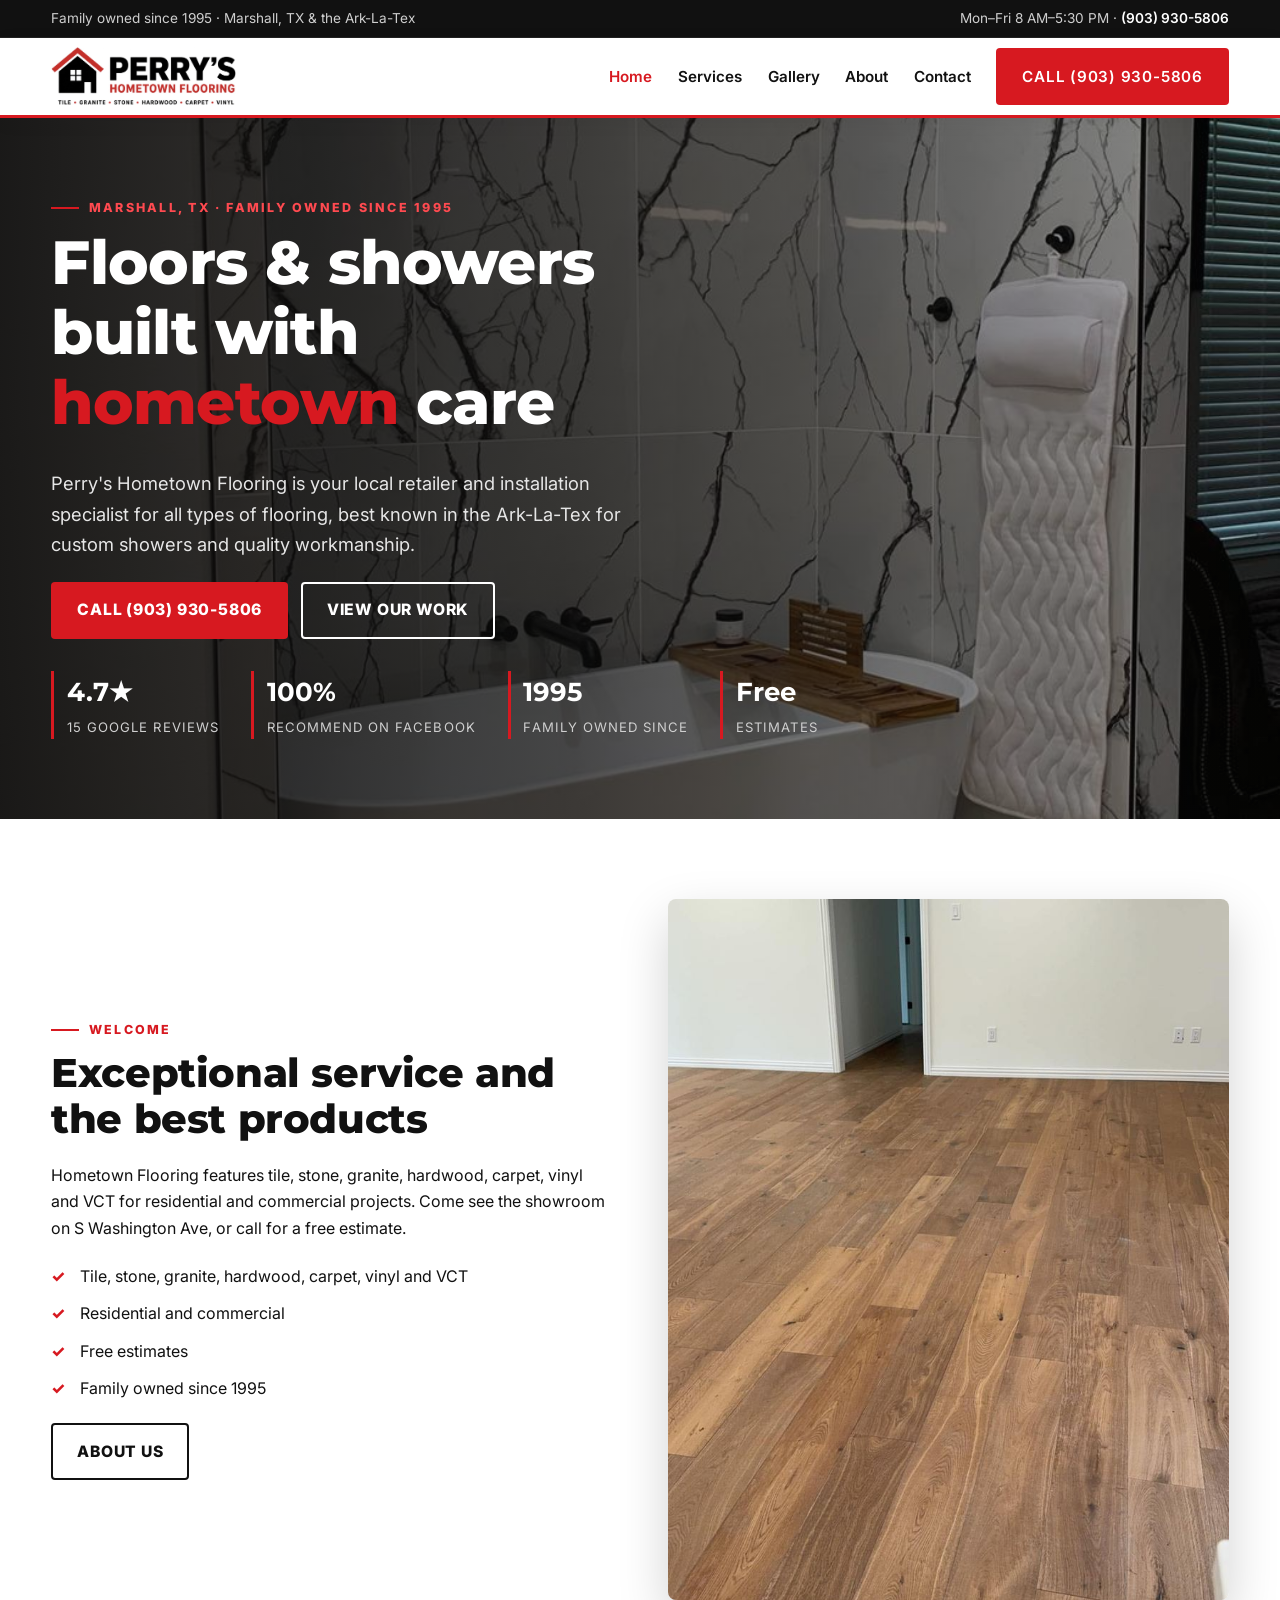
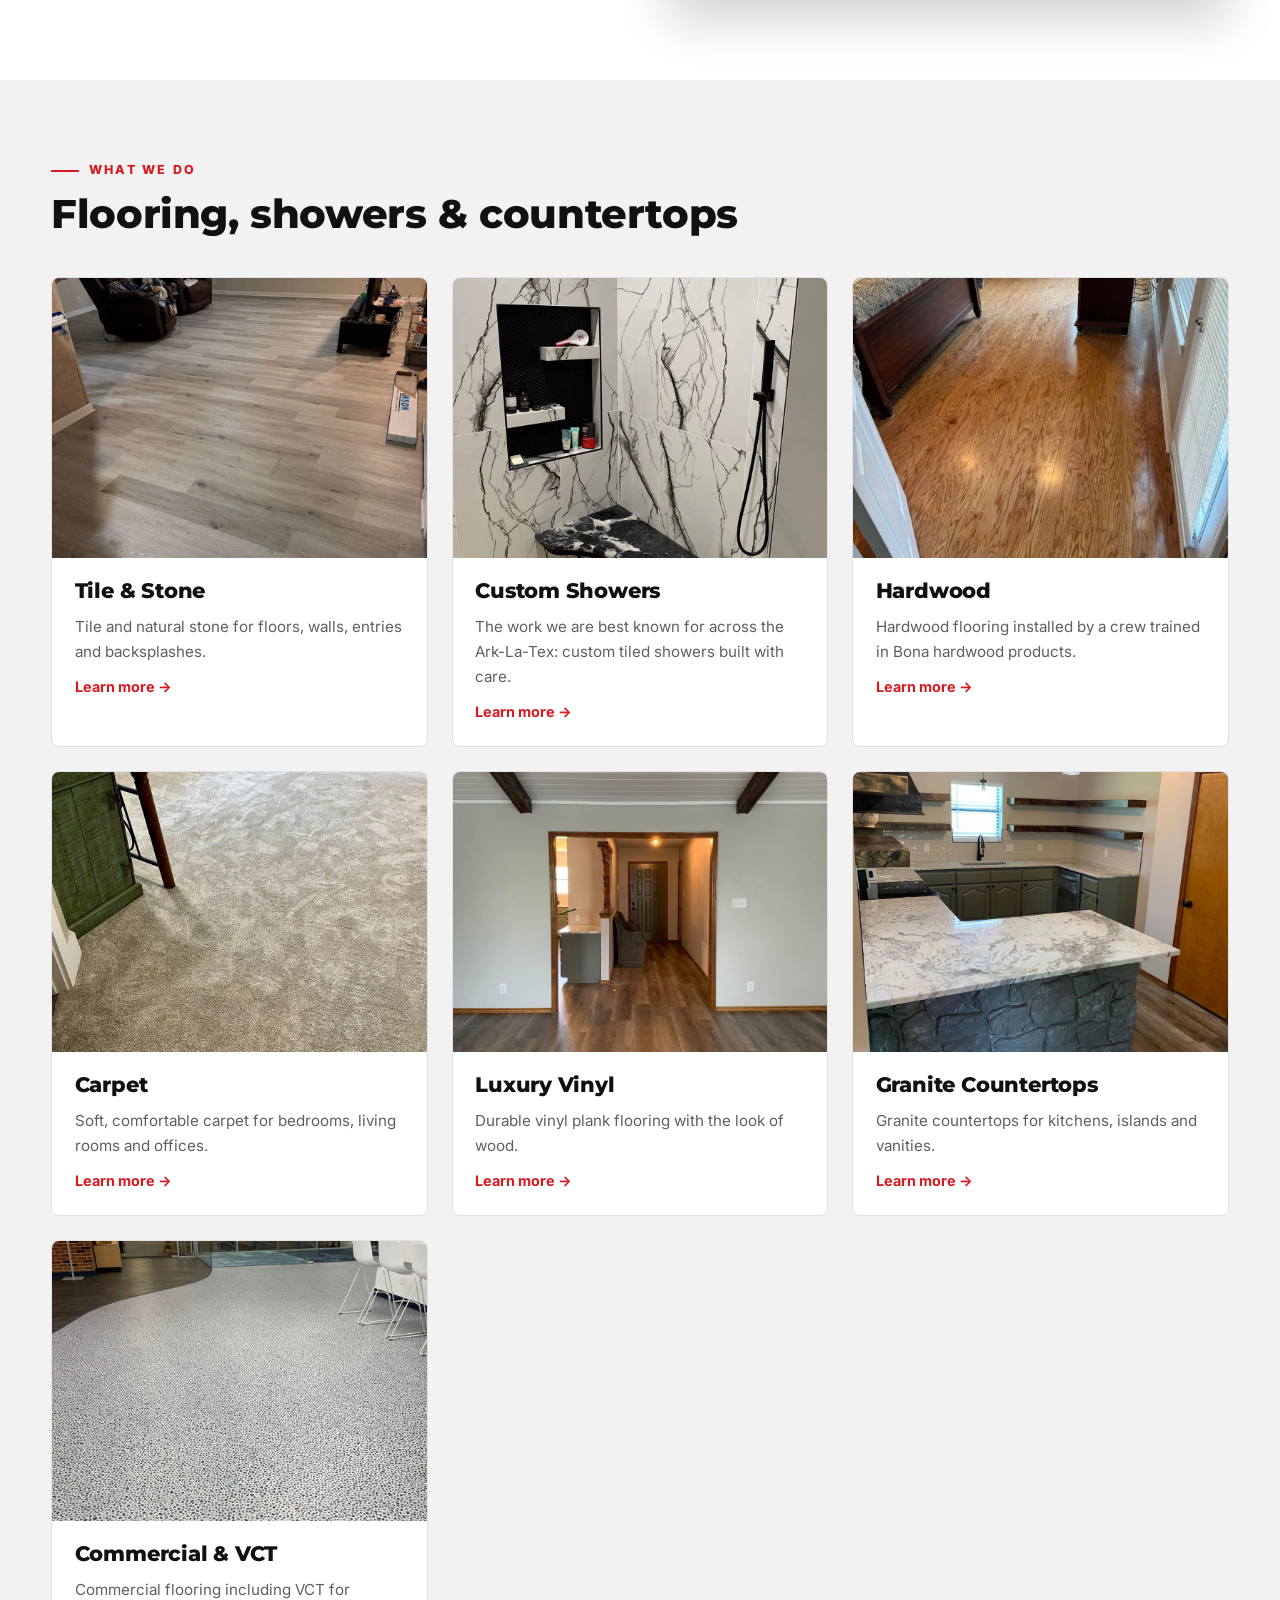
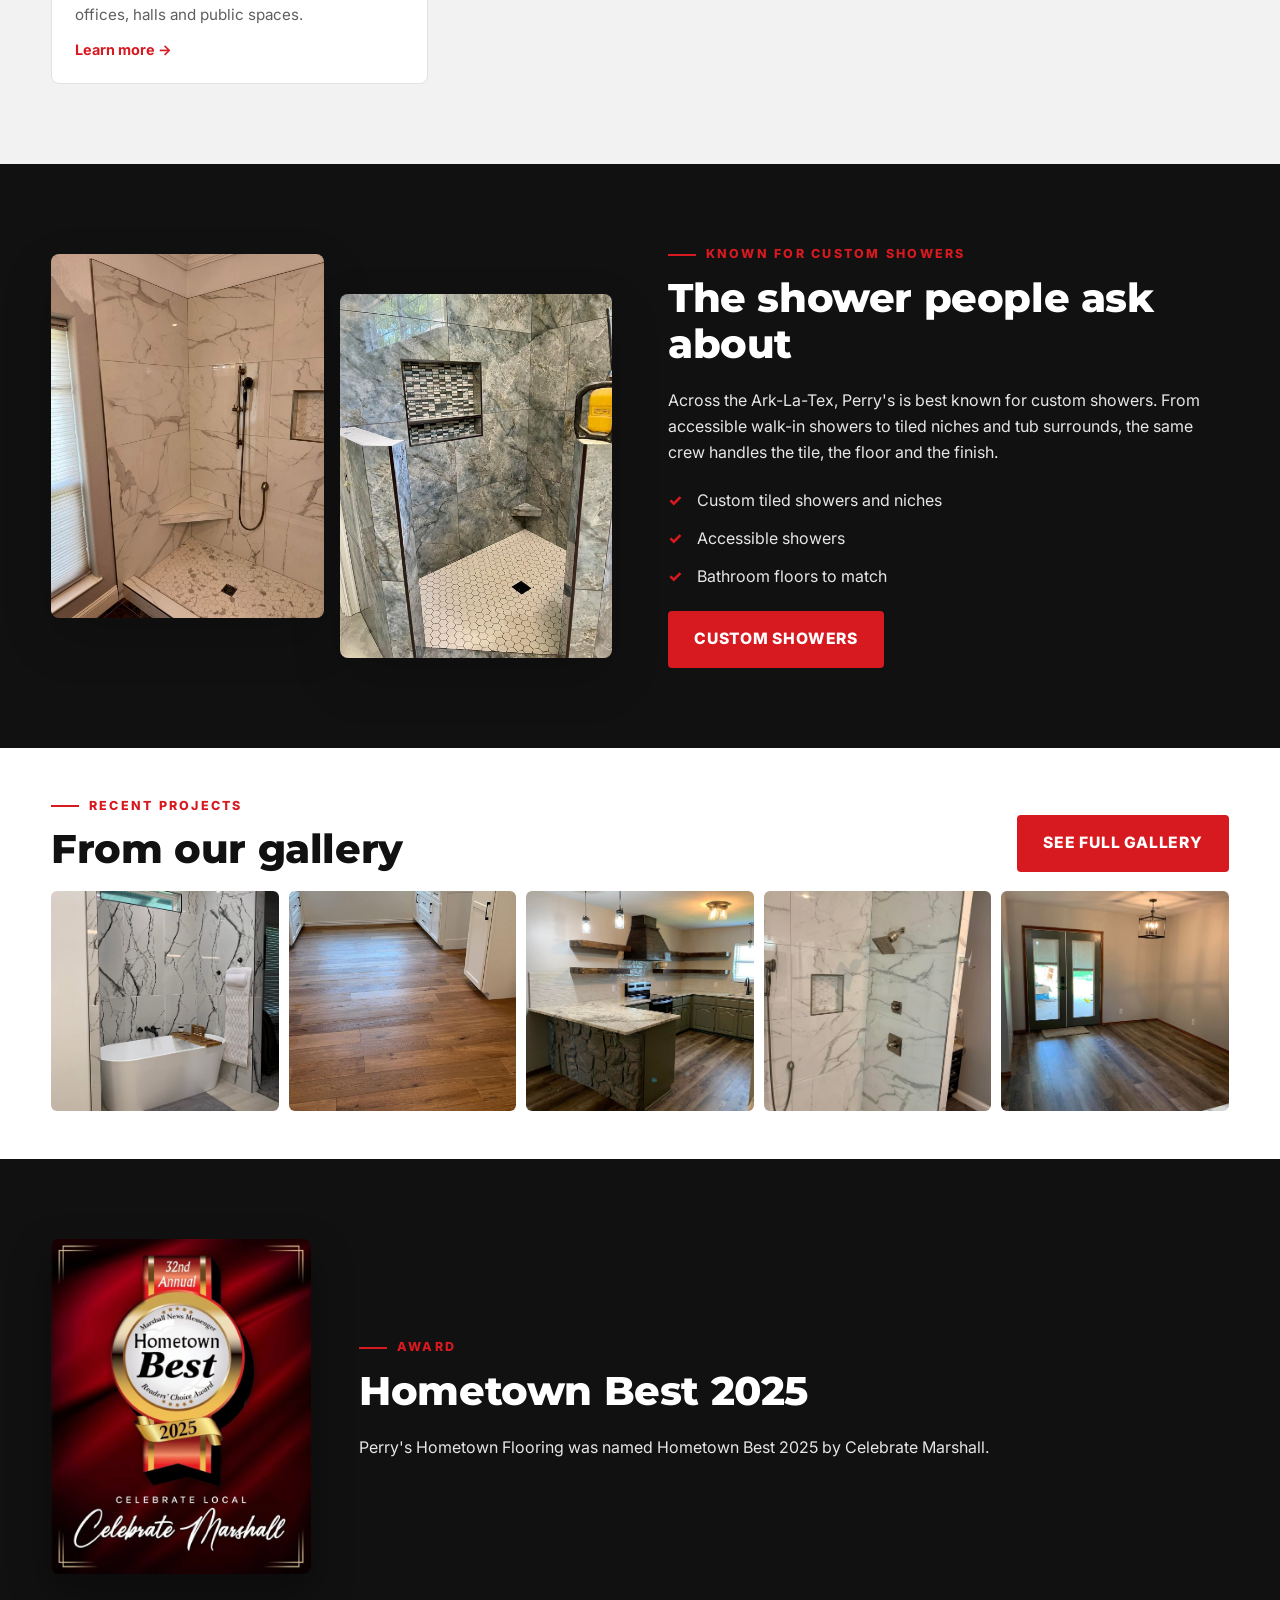
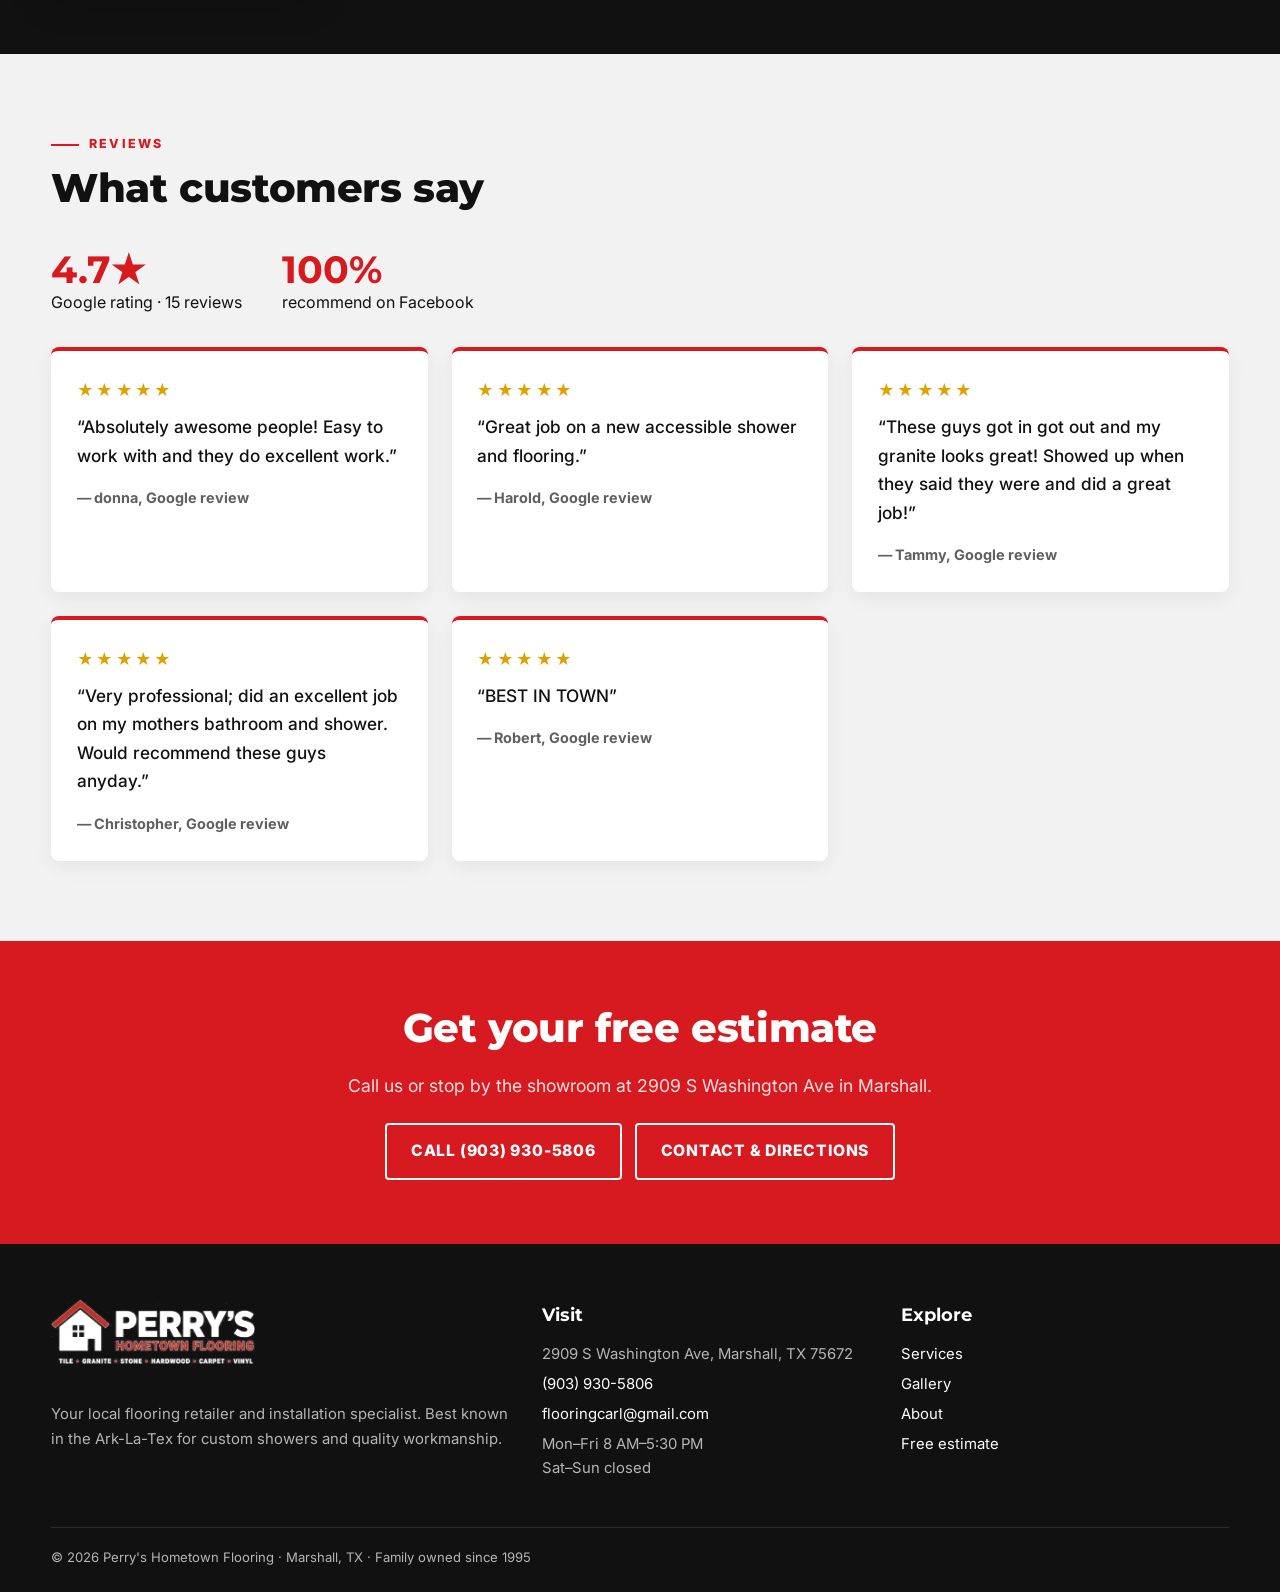
<file: index.html>
<!DOCTYPE html><html lang="en"><head><meta charset="utf-8"><meta name="viewport" content="width=device-width, initial-scale=1">
<title>Perry's Hometown Flooring | Flooring & Custom Showers in Marshall, TX</title><meta name="description" content="Local flooring retailer and installation specialist in Marshall, TX. Custom showers, tile, stone, granite, hardwood, carpet, vinyl and VCT. Free estimates. (903) 930-5806."><meta name="theme-color" content="#111111"><link rel="icon" href="favicon.ico?v=2"><link rel="icon" type="image/png" href="favicon.png?v=2"><link rel="apple-touch-icon" href="images/apple-touch-icon.png?v=2">
<link rel="preconnect" href="https://fonts.googleapis.com"><link rel="preconnect" href="https://fonts.gstatic.com" crossorigin>
<link href="https://fonts.googleapis.com/css2?family=Inter:wght@400;500;600;700&family=Montserrat:wght@700;800;900&display=swap" rel="stylesheet">
<link rel="stylesheet" href="css/styles.css?v=2"></head><body>
<div class="topbar"><div class="container"><span>Family owned since 1995 · Marshall, TX &amp; the Ark-La-Tex</span><span>Mon–Fri 8 AM–5:30 PM · <a href="tel:9039305806">(903) 930-5806</a></span></div></div>
<header class="site-header"><div class="container nav"><a class="logo" href="index.html"><img src="images/logo.png?v=2" alt="Perry's Hometown Flooring" width="185" height="58"></a>
<button class="nav-toggle" aria-label="Menu"><span></span><span></span><span></span></button>
<ul class="nav-links"><li><a href="index.html" class="active">Home</a></li><li><a href="services.html">Services</a></li><li><a href="gallery.html">Gallery</a></li><li><a href="about.html">About</a></li><li><a href="contact.html">Contact</a></li><li><a class="btn btn-red" href="tel:9039305806">Call (903) 930-5806</a></li></ul></div></header>
<section class="hero"><div class="hero-bg" style="background-image:url(images/gallery/bathrooms-22.jpg)"></div><div class="container"><div class="eyebrow" style="color:#ff4a50">Marshall, TX · Family owned since 1995</div>
<h1>Floors &amp; showers built with <em>hometown</em> care</h1><p class="lead">Perry's Hometown Flooring is your local retailer and installation specialist for all types of flooring, best known in the Ark-La-Tex for custom showers and quality workmanship.</p>
<div class="btn-row"><a class="btn btn-red" href="tel:9039305806">Call (903) 930-5806</a><a class="btn btn-ghost" href="gallery.html">View Our Work</a></div>
<div class="hero-badges"><div><strong>4.7★</strong><span>15 Google reviews</span></div><div><strong>100%</strong><span>recommend on Facebook</span></div><div><strong>1995</strong><span>family owned since</span></div><div><strong>Free</strong><span>estimates</span></div></div></div></section>
<section class="section"><div class="container split"><div class="reveal"><div class="eyebrow">Welcome</div><h2>Exceptional service and the best products</h2><p>Hometown Flooring features tile, stone, granite, hardwood, carpet, vinyl and VCT for residential and commercial projects. Come see the showroom on S Washington Ave, or call for a free estimate.</p><ul class="checklist"><li>Tile, stone, granite, hardwood, carpet, vinyl and VCT</li><li>Residential and commercial</li><li>Free estimates</li><li>Family owned since 1995</li></ul><a class="btn btn-outline" href="about.html">About us</a></div><div class="split-media reveal"><img src="images/gallery/flooring-41.jpg" alt="Hardwood floor installed by Perry's"></div></div></section>
<section class="section section-alt"><div class="container"><div class="section-head reveal"><div class="eyebrow">What we do</div><h2>Flooring, showers &amp; countertops</h2></div><div class="grid-3"><a class="card reveal" href="services.html#tile-stone"><div class="thumb"><img src="images/gallery/flooring-30.jpg" alt="Tile &amp; Stone" loading="lazy"></div><div class="body"><h3>Tile &amp; Stone</h3><p>Tile and natural stone for floors, walls, entries and backsplashes.</p><span class="more">Learn more →</span></div></a><a class="card reveal" href="services.html#custom-showers"><div class="thumb"><img src="images/gallery/bathrooms-19.jpg" alt="Custom Showers" loading="lazy"></div><div class="body"><h3>Custom Showers</h3><p>The work we are best known for across the Ark-La-Tex: custom tiled showers built with care.</p><span class="more">Learn more →</span></div></a><a class="card reveal" href="services.html#hardwood"><div class="thumb"><img src="images/gallery/flooring-31.jpg" alt="Hardwood" loading="lazy"></div><div class="body"><h3>Hardwood</h3><p>Hardwood flooring installed by a crew trained in Bona hardwood products.</p><span class="more">Learn more →</span></div></a><a class="card reveal" href="services.html#carpet"><div class="thumb"><img src="images/gallery/flooring-25.jpg" alt="Carpet" loading="lazy"></div><div class="body"><h3>Carpet</h3><p>Soft, comfortable carpet for bedrooms, living rooms and offices.</p><span class="more">Learn more →</span></div></a><a class="card reveal" href="services.html#luxury-vinyl"><div class="thumb"><img src="images/gallery/flooring-20.jpg" alt="Luxury Vinyl" loading="lazy"></div><div class="body"><h3>Luxury Vinyl</h3><p>Durable vinyl plank flooring with the look of wood.</p><span class="more">Learn more →</span></div></a><a class="card reveal" href="services.html#granite"><div class="thumb"><img src="images/gallery/countertops-06.jpg" alt="Granite Countertops" loading="lazy"></div><div class="body"><h3>Granite Countertops</h3><p>Granite countertops for kitchens, islands and vanities.</p><span class="more">Learn more →</span></div></a><a class="card reveal" href="services.html#commercial"><div class="thumb"><img src="images/gallery/flooring-15.jpg" alt="Commercial &amp; VCT" loading="lazy"></div><div class="body"><h3>Commercial &amp; VCT</h3><p>Commercial flooring including VCT for offices, halls and public spaces.</p><span class="more">Learn more →</span></div></a></div></div></section>
<section class="section section-dark"><div class="container split"><div class="split-media duo reveal"><img src="images/gallery/bathrooms-15.jpg" alt="Custom marble-look shower"><img src="images/gallery/bathrooms-31.jpg" alt="Custom tile shower with niche"></div><div class="reveal"><div class="eyebrow">Known for custom showers</div><h2>The shower people ask about</h2><p>Across the Ark-La-Tex, Perry's is best known for custom showers. From accessible walk-in showers to tiled niches and tub surrounds, the same crew handles the tile, the floor and the finish.</p><ul class="checklist"><li>Custom tiled showers and niches</li><li>Accessible showers</li><li>Bathroom floors to match</li></ul><a class="btn btn-red" href="services.html#custom-showers">Custom showers</a></div></div></section>
<section class="section" style="padding:3rem 0"><div class="container"><div class="strip-head"><div><div class="eyebrow">Recent projects</div><h2>From our gallery</h2></div><a class="btn btn-red" href="gallery.html">See Full Gallery</a></div><div class="photo-strip"><a href="gallery.html"><img src="images/gallery/bathrooms-22.jpg" alt="Perry's project" loading="lazy"></a><a href="gallery.html"><img src="images/gallery/flooring-40.jpg" alt="Perry's project" loading="lazy"></a><a href="gallery.html"><img src="images/gallery/countertops-09.jpg" alt="Perry's project" loading="lazy"></a><a href="gallery.html"><img src="images/gallery/bathrooms-16.jpg" alt="Perry's project" loading="lazy"></a><a href="gallery.html"><img src="images/gallery/flooring-21.jpg" alt="Perry's project" loading="lazy"></a></div></div></section>
<section class="section section-dark"><div class="container award"><img class="reveal" src="images/award.jpg" alt="Hometown Best 2025 – Celebrate Marshall"><div class="reveal"><div class="eyebrow">Award</div><h2>Hometown Best 2025</h2><p>Perry's Hometown Flooring was named Hometown Best 2025 by Celebrate Marshall.</p></div></div></section>
<section class="section section-alt"><div class="container"><div class="section-head reveal"><div class="eyebrow">Reviews</div><h2>What customers say</h2></div><div class="rating-row"><div><strong>4.7★</strong>Google rating · 15 reviews</div><div><strong>100%</strong>recommend on Facebook</div></div><div class="grid-3"><article class="review reveal"><div class="stars">★★★★★</div><blockquote>“Absolutely awesome people! Easy to work with and they do excellent work.”</blockquote><footer>— donna, Google review</footer></article><article class="review reveal"><div class="stars">★★★★★</div><blockquote>“Great job on a new accessible shower and flooring.”</blockquote><footer>— Harold, Google review</footer></article><article class="review reveal"><div class="stars">★★★★★</div><blockquote>“These guys got in got out and my granite looks great! Showed up when they said they were and did a great job!”</blockquote><footer>— Tammy, Google review</footer></article><article class="review reveal"><div class="stars">★★★★★</div><blockquote>“Very professional; did an excellent job on my mothers bathroom and shower. Would recommend these guys anyday.”</blockquote><footer>— Christopher, Google review</footer></article><article class="review reveal"><div class="stars">★★★★★</div><blockquote>“BEST IN TOWN”</blockquote><footer>— Robert, Google review</footer></article></div></div></section><section class="cta"><div class="container"><h2>Get your free estimate</h2><p>Call us or stop by the showroom at 2909 S Washington Ave in Marshall.</p><div class="btn-row"><a class="btn btn-ghost" href="tel:9039305806">Call (903) 930-5806</a><a class="btn btn-ghost" href="contact.html">Contact &amp; directions</a></div></div></section>
<footer class="site-footer"><div class="container"><div class="footer-grid">
<div><a class="footer-logo" href="index.html"><img src="images/logo-white.png?v=2" alt="Perry's Hometown Flooring"></a><p>Your local flooring retailer and installation specialist. Best known in the Ark-La-Tex for custom showers and quality workmanship.</p></div>
<div><h4>Visit</h4><ul><li>2909 S Washington Ave, Marshall, TX 75672</li><li><a href="tel:9039305806">(903) 930-5806</a></li><li><a href="mailto:flooringcarl@gmail.com">flooringcarl@gmail.com</a></li><li>Mon–Fri 8 AM–5:30 PM<br>Sat–Sun closed</li></ul></div>
<div><h4>Explore</h4><ul><li><a href="services.html">Services</a></li><li><a href="gallery.html">Gallery</a></li><li><a href="about.html">About</a></li><li><a href="contact.html">Free estimate</a></li></ul></div>
</div><div class="footer-bottom">© 2026 Perry's Hometown Flooring · Marshall, TX · Family owned since 1995</div></div></footer>
<script src="js/main.js?v=2"></script></body></html>
</file>
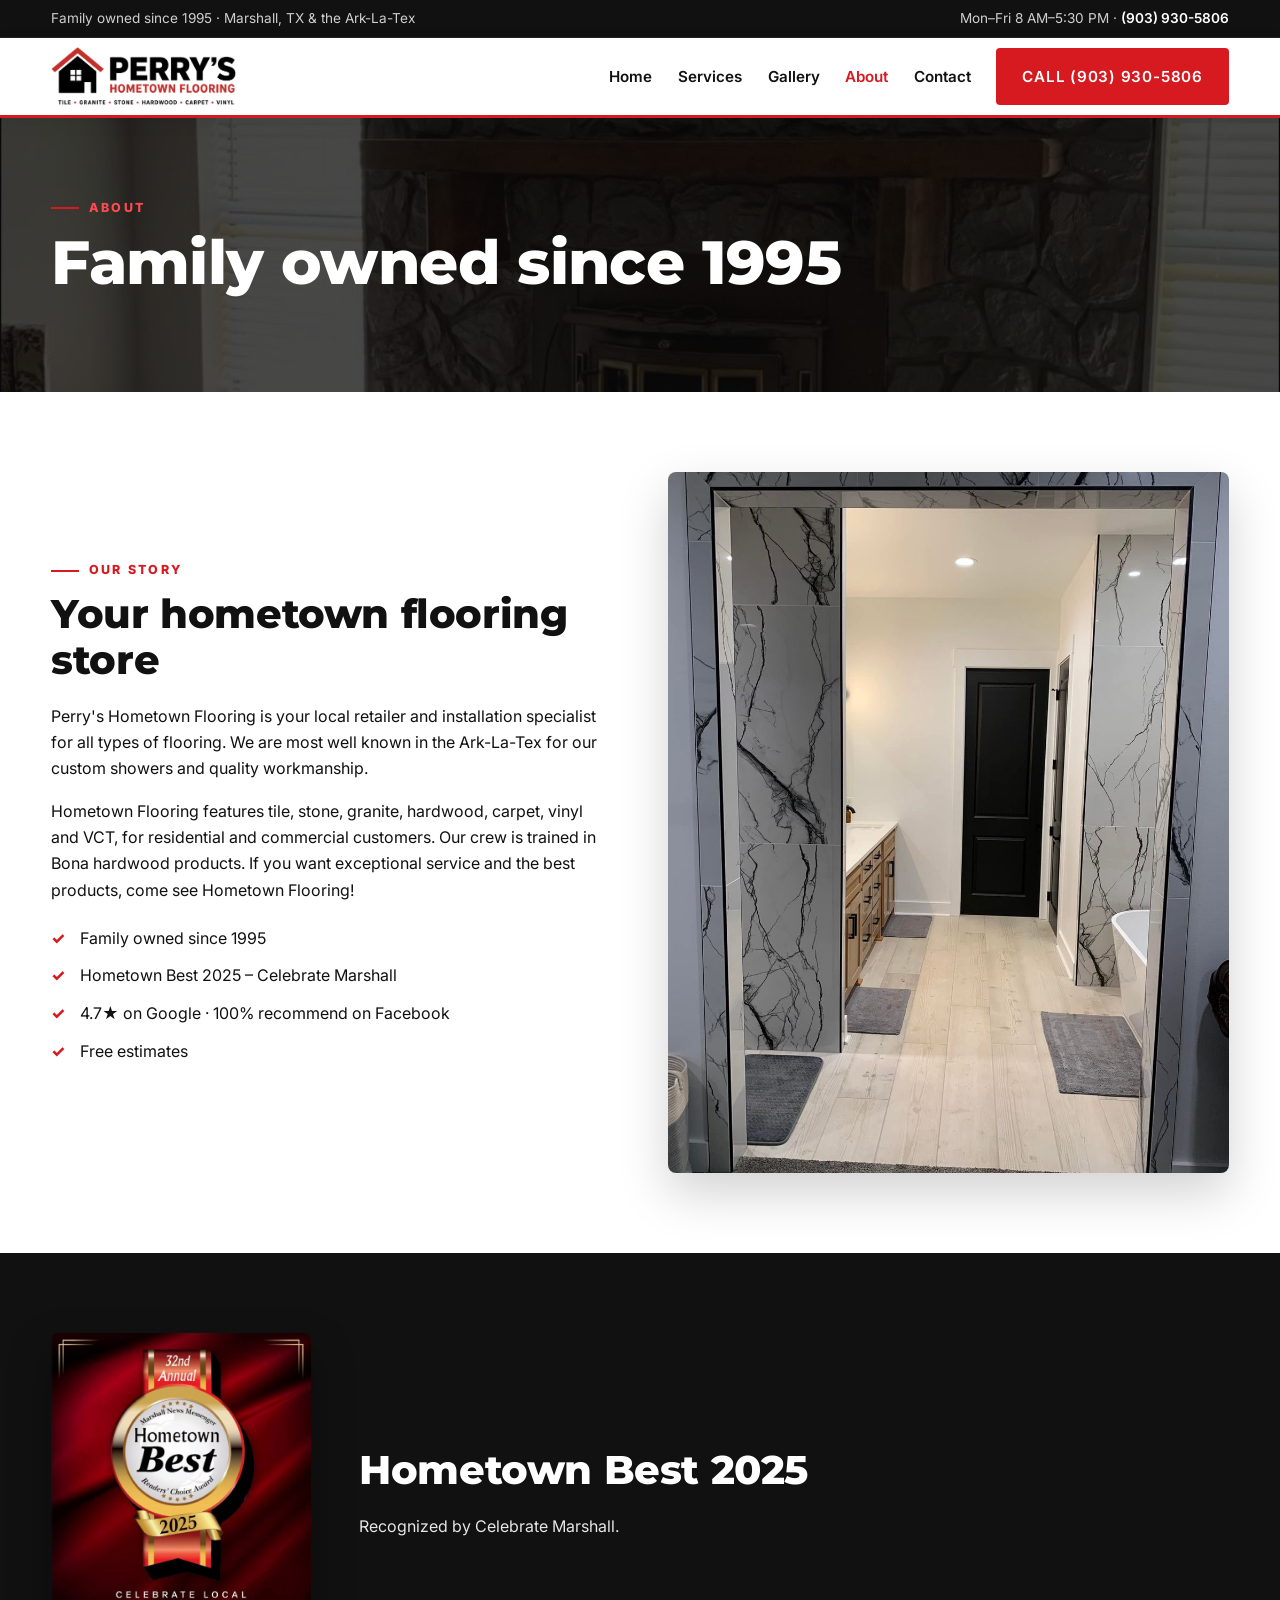
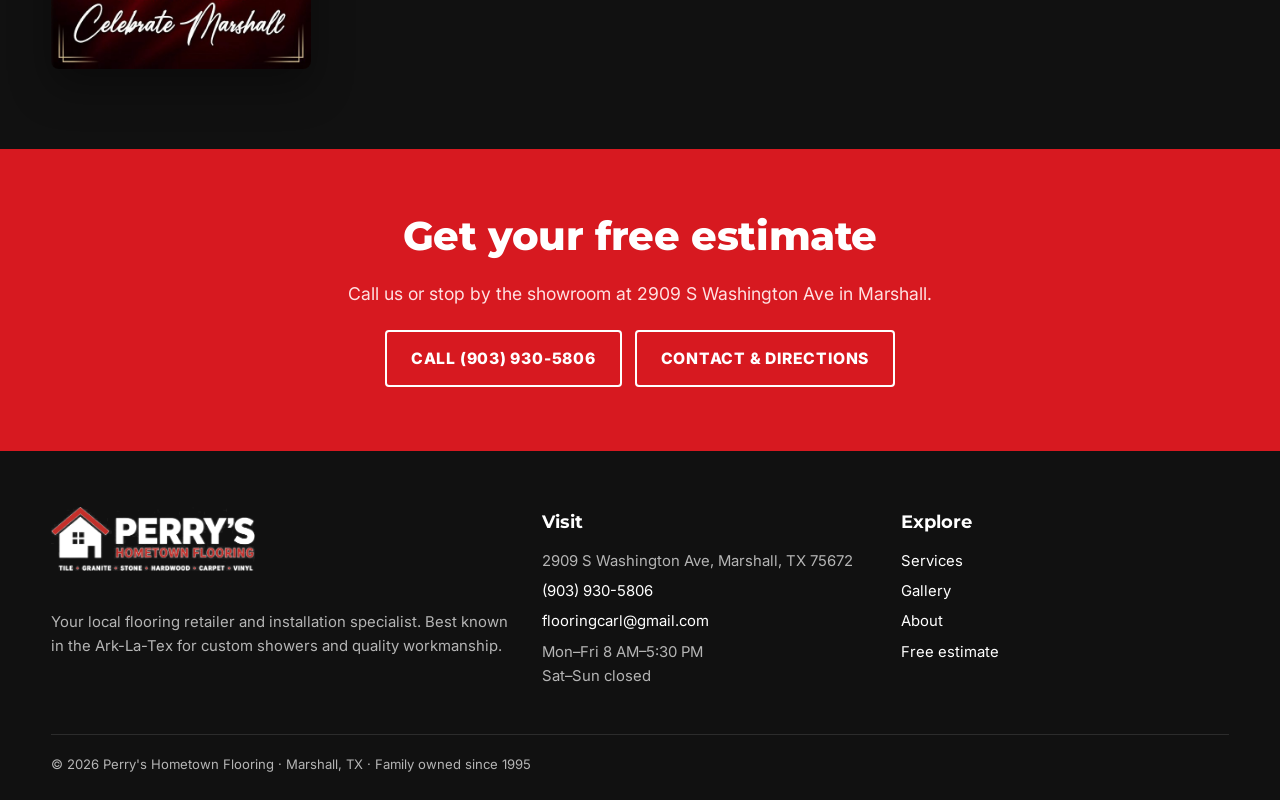
<file: about.html>
<!DOCTYPE html><html lang="en"><head><meta charset="utf-8"><meta name="viewport" content="width=device-width, initial-scale=1">
<title>About | Perry's Hometown Flooring</title><meta name="description" content="Family owned since 1995 in Marshall, TX."><meta name="theme-color" content="#111111"><link rel="icon" href="favicon.ico?v=2"><link rel="icon" type="image/png" href="favicon.png?v=2"><link rel="apple-touch-icon" href="images/apple-touch-icon.png?v=2">
<link rel="preconnect" href="https://fonts.googleapis.com"><link rel="preconnect" href="https://fonts.gstatic.com" crossorigin>
<link href="https://fonts.googleapis.com/css2?family=Inter:wght@400;500;600;700&family=Montserrat:wght@700;800;900&display=swap" rel="stylesheet">
<link rel="stylesheet" href="css/styles.css?v=2"></head><body>
<div class="topbar"><div class="container"><span>Family owned since 1995 · Marshall, TX &amp; the Ark-La-Tex</span><span>Mon–Fri 8 AM–5:30 PM · <a href="tel:9039305806">(903) 930-5806</a></span></div></div>
<header class="site-header"><div class="container nav"><a class="logo" href="index.html"><img src="images/logo.png?v=2" alt="Perry's Hometown Flooring" width="185" height="58"></a>
<button class="nav-toggle" aria-label="Menu"><span></span><span></span><span></span></button>
<ul class="nav-links"><li><a href="index.html">Home</a></li><li><a href="services.html">Services</a></li><li><a href="gallery.html">Gallery</a></li><li><a href="about.html" class="active">About</a></li><li><a href="contact.html">Contact</a></li><li><a class="btn btn-red" href="tel:9039305806">Call (903) 930-5806</a></li></ul></div></header>
<section class="page-hero" style="background-image:url(images/gallery/flooring-16.jpg)"><div class="container"><div class="eyebrow" style="color:#ff4a50">About</div><h1>Family owned since 1995</h1></div></section>
<section class="section"><div class="container split"><div class="reveal"><div class="eyebrow">Our story</div><h2>Your hometown flooring store</h2><p>Perry's Hometown Flooring is your local retailer and installation specialist for all types of flooring. We are most well known in the Ark-La-Tex for our custom showers and quality workmanship.</p><p>Hometown Flooring features tile, stone, granite, hardwood, carpet, vinyl and VCT, for residential and commercial customers. Our crew is trained in Bona hardwood products. If you want exceptional service and the best products, come see Hometown Flooring!</p><ul class="checklist"><li>Family owned since 1995</li><li>Hometown Best 2025 – Celebrate Marshall</li><li>4.7★ on Google · 100% recommend on Facebook</li><li>Free estimates</li></ul></div><div class="split-media reveal"><img src="images/gallery/bathrooms-23.jpg" alt="Custom shower by Perry's"></div></div></section>
<section class="section section-dark"><div class="container award"><img src="images/award.jpg" alt="Hometown Best 2025"><div><h2>Hometown Best 2025</h2><p>Recognized by Celebrate Marshall.</p></div></div></section><section class="cta"><div class="container"><h2>Get your free estimate</h2><p>Call us or stop by the showroom at 2909 S Washington Ave in Marshall.</p><div class="btn-row"><a class="btn btn-ghost" href="tel:9039305806">Call (903) 930-5806</a><a class="btn btn-ghost" href="contact.html">Contact &amp; directions</a></div></div></section>
<footer class="site-footer"><div class="container"><div class="footer-grid">
<div><a class="footer-logo" href="index.html"><img src="images/logo-white.png?v=2" alt="Perry's Hometown Flooring"></a><p>Your local flooring retailer and installation specialist. Best known in the Ark-La-Tex for custom showers and quality workmanship.</p></div>
<div><h4>Visit</h4><ul><li>2909 S Washington Ave, Marshall, TX 75672</li><li><a href="tel:9039305806">(903) 930-5806</a></li><li><a href="mailto:flooringcarl@gmail.com">flooringcarl@gmail.com</a></li><li>Mon–Fri 8 AM–5:30 PM<br>Sat–Sun closed</li></ul></div>
<div><h4>Explore</h4><ul><li><a href="services.html">Services</a></li><li><a href="gallery.html">Gallery</a></li><li><a href="about.html">About</a></li><li><a href="contact.html">Free estimate</a></li></ul></div>
</div><div class="footer-bottom">© 2026 Perry's Hometown Flooring · Marshall, TX · Family owned since 1995</div></div></footer>
<script src="js/main.js?v=2"></script></body></html>
</file>
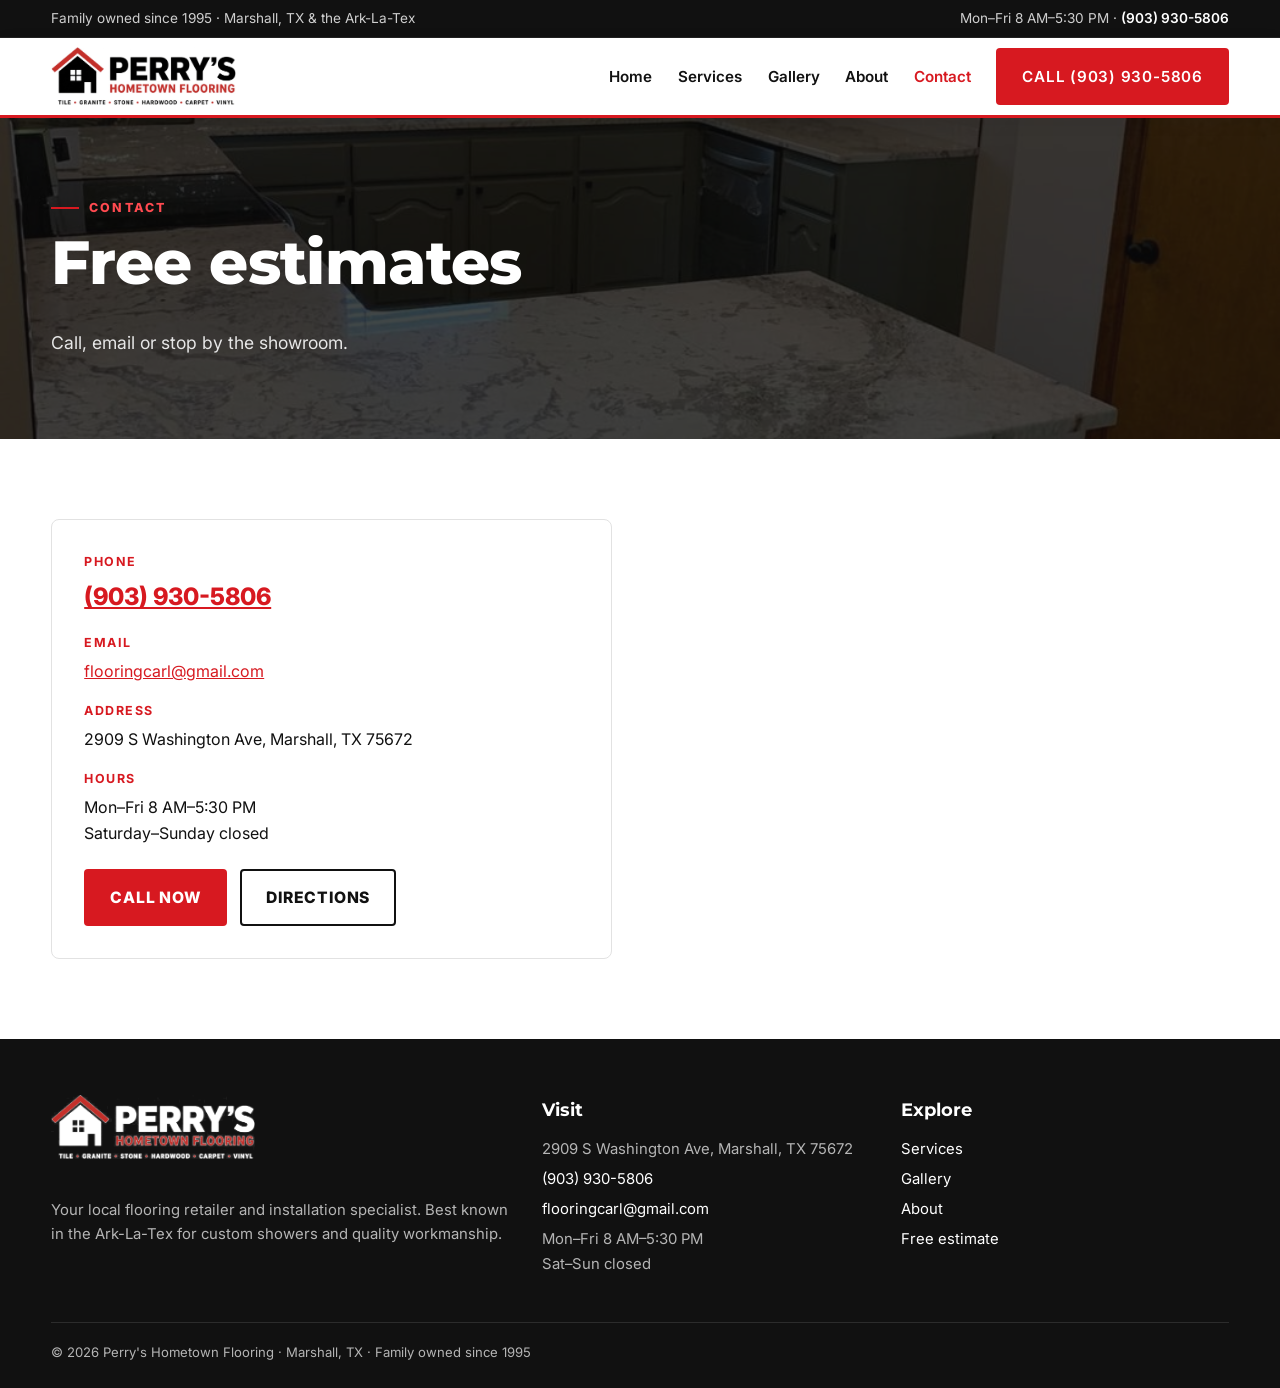
<file: contact.html>
<!DOCTYPE html><html lang="en"><head><meta charset="utf-8"><meta name="viewport" content="width=device-width, initial-scale=1">
<title>Contact | Perry's Hometown Flooring, Marshall TX</title><meta name="description" content="Call (903) 930-5806 or visit 2909 S Washington Ave, Marshall, TX 75672 for a free estimate."><meta name="theme-color" content="#111111"><link rel="icon" href="favicon.ico?v=2"><link rel="icon" type="image/png" href="favicon.png?v=2"><link rel="apple-touch-icon" href="images/apple-touch-icon.png?v=2">
<link rel="preconnect" href="https://fonts.googleapis.com"><link rel="preconnect" href="https://fonts.gstatic.com" crossorigin>
<link href="https://fonts.googleapis.com/css2?family=Inter:wght@400;500;600;700&family=Montserrat:wght@700;800;900&display=swap" rel="stylesheet">
<link rel="stylesheet" href="css/styles.css?v=2"></head><body>
<div class="topbar"><div class="container"><span>Family owned since 1995 · Marshall, TX &amp; the Ark-La-Tex</span><span>Mon–Fri 8 AM–5:30 PM · <a href="tel:9039305806">(903) 930-5806</a></span></div></div>
<header class="site-header"><div class="container nav"><a class="logo" href="index.html"><img src="images/logo.png?v=2" alt="Perry's Hometown Flooring" width="185" height="58"></a>
<button class="nav-toggle" aria-label="Menu"><span></span><span></span><span></span></button>
<ul class="nav-links"><li><a href="index.html">Home</a></li><li><a href="services.html">Services</a></li><li><a href="gallery.html">Gallery</a></li><li><a href="about.html">About</a></li><li><a href="contact.html" class="active">Contact</a></li><li><a class="btn btn-red" href="tel:9039305806">Call (903) 930-5806</a></li></ul></div></header>
<section class="page-hero" style="background-image:url(images/gallery/countertops-06.jpg)"><div class="container"><div class="eyebrow" style="color:#ff4a50">Contact</div><h1>Free estimates</h1><p>Call, email or stop by the showroom.</p></div></section>
<section class="section"><div class="container split" style="align-items:start"><div class="info-card"><strong>Phone</strong><p><a href="tel:9039305806" style="font-size:1.5rem;font-weight:800">(903) 930-5806</a></p><strong>Email</strong><p><a href="mailto:flooringcarl@gmail.com">flooringcarl@gmail.com</a></p><strong>Address</strong><p>2909 S Washington Ave, Marshall, TX 75672</p><strong>Hours</strong><p>Mon–Fri 8 AM–5:30 PM<br>Saturday–Sunday closed</p><div class="btn-row"><a class="btn btn-red" href="tel:9039305806">Call now</a><a class="btn btn-outline" href="https://www.google.com/maps/dir/?api=1&amp;destination=2909+S+Washington+Ave,+Marshall,+TX+75672">Directions</a></div></div>
<iframe class="map" title="Map to Perry's Hometown Flooring" loading="lazy" src="https://maps.google.com/maps?q=2909+S+Washington+Ave,+Marshall,+TX+75672&amp;output=embed"></iframe></div></section>
<footer class="site-footer"><div class="container"><div class="footer-grid">
<div><a class="footer-logo" href="index.html"><img src="images/logo-white.png?v=2" alt="Perry's Hometown Flooring"></a><p>Your local flooring retailer and installation specialist. Best known in the Ark-La-Tex for custom showers and quality workmanship.</p></div>
<div><h4>Visit</h4><ul><li>2909 S Washington Ave, Marshall, TX 75672</li><li><a href="tel:9039305806">(903) 930-5806</a></li><li><a href="mailto:flooringcarl@gmail.com">flooringcarl@gmail.com</a></li><li>Mon–Fri 8 AM–5:30 PM<br>Sat–Sun closed</li></ul></div>
<div><h4>Explore</h4><ul><li><a href="services.html">Services</a></li><li><a href="gallery.html">Gallery</a></li><li><a href="about.html">About</a></li><li><a href="contact.html">Free estimate</a></li></ul></div>
</div><div class="footer-bottom">© 2026 Perry's Hometown Flooring · Marshall, TX · Family owned since 1995</div></div></footer>
<script src="js/main.js?v=2"></script></body></html>
</file>
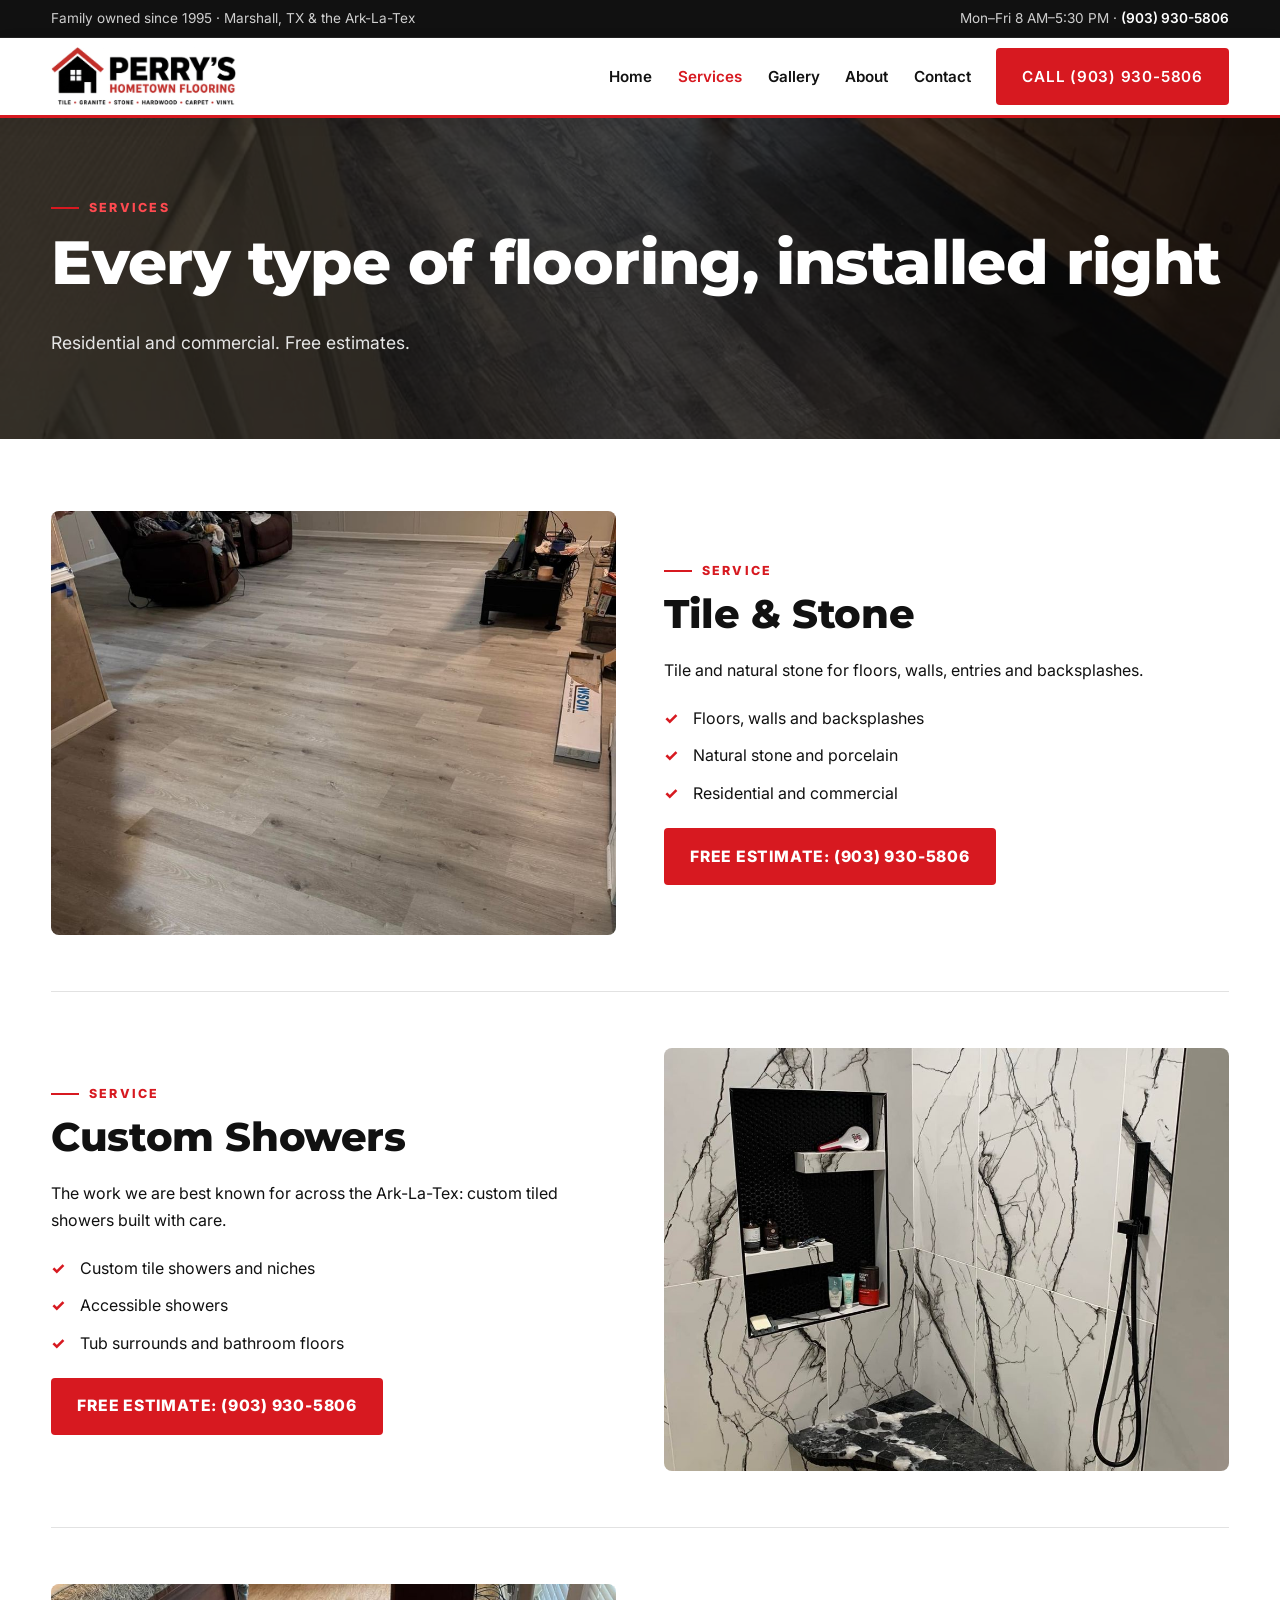
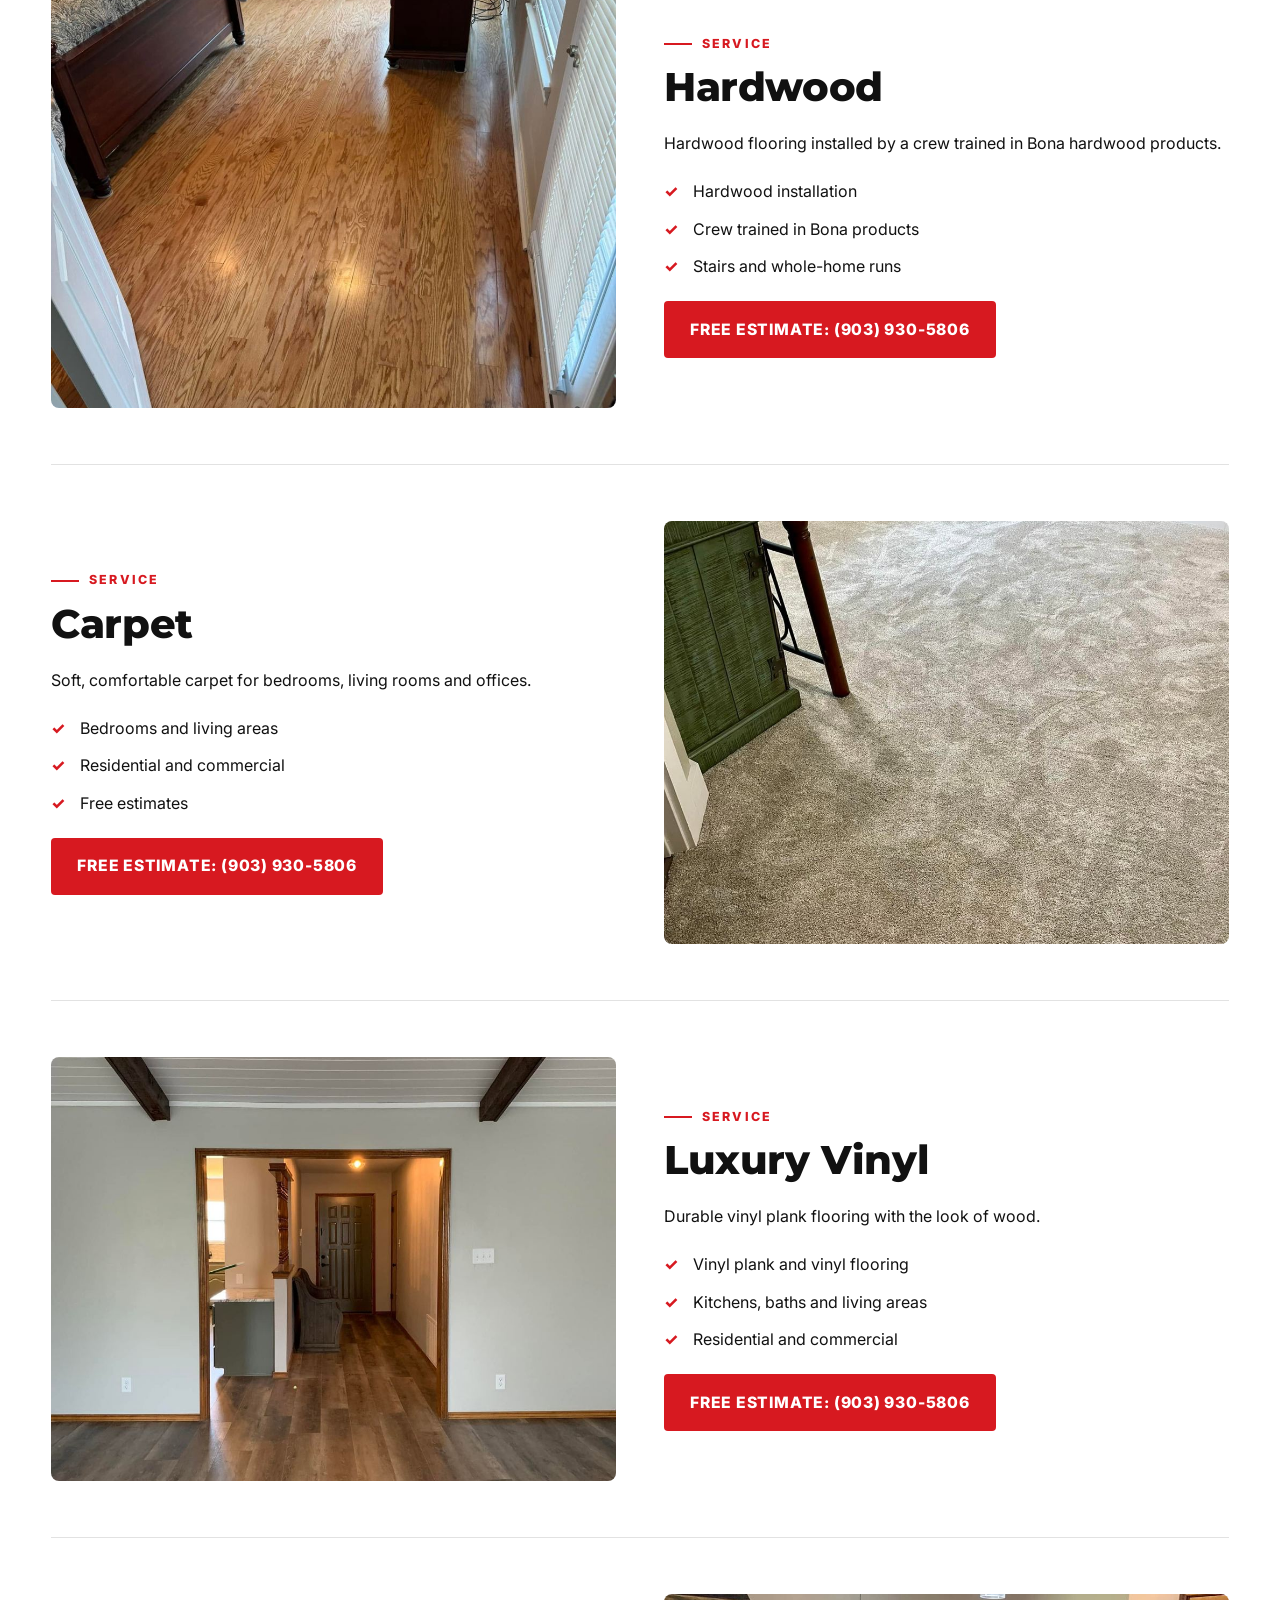
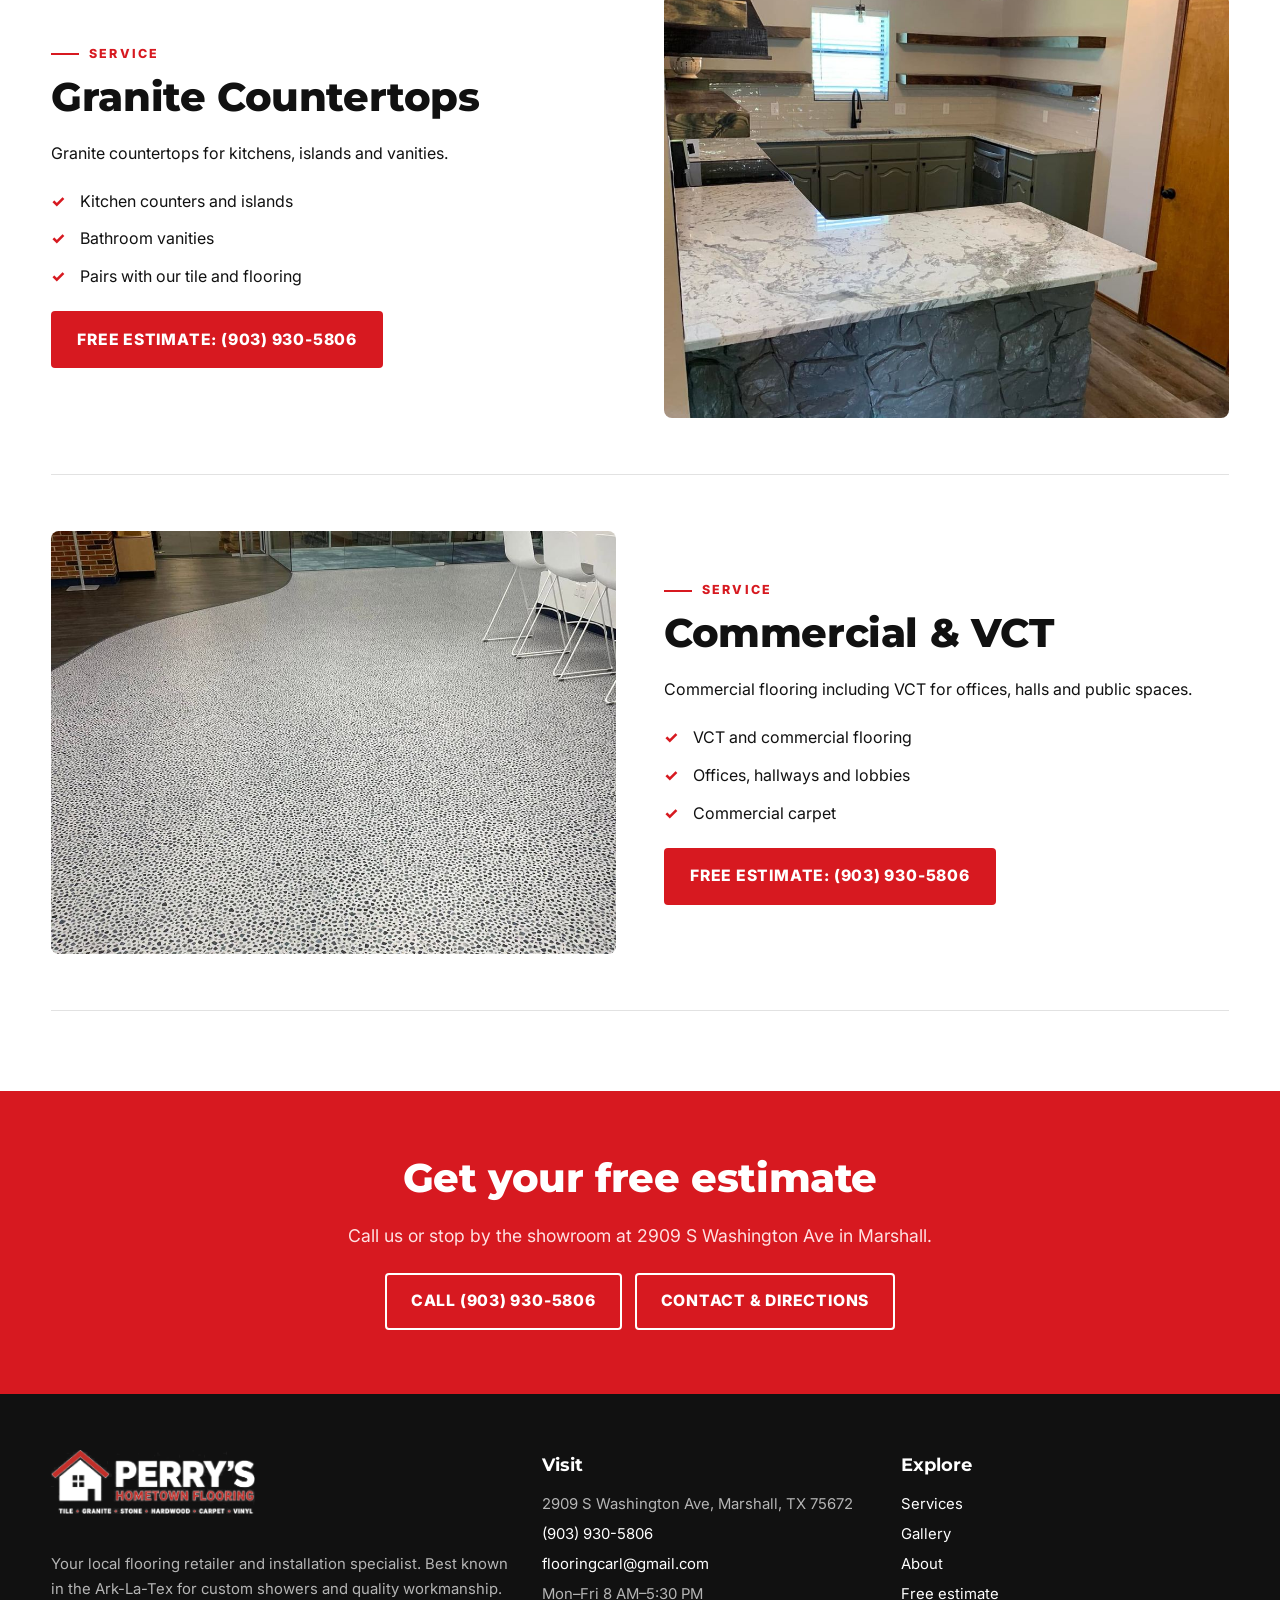
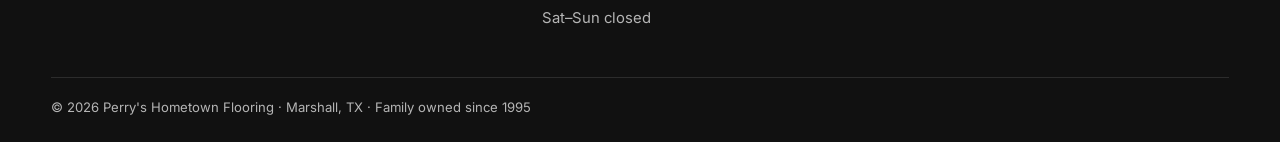
<file: services.html>
<!DOCTYPE html><html lang="en"><head><meta charset="utf-8"><meta name="viewport" content="width=device-width, initial-scale=1">
<title>Services | Perry's Hometown Flooring, Marshall TX</title><meta name="description" content="Tile & stone, custom showers, hardwood, carpet, luxury vinyl, granite countertops and commercial VCT in Marshall, TX."><meta name="theme-color" content="#111111"><link rel="icon" href="favicon.ico?v=2"><link rel="icon" type="image/png" href="favicon.png?v=2"><link rel="apple-touch-icon" href="images/apple-touch-icon.png?v=2">
<link rel="preconnect" href="https://fonts.googleapis.com"><link rel="preconnect" href="https://fonts.gstatic.com" crossorigin>
<link href="https://fonts.googleapis.com/css2?family=Inter:wght@400;500;600;700&family=Montserrat:wght@700;800;900&display=swap" rel="stylesheet">
<link rel="stylesheet" href="css/styles.css?v=2"></head><body>
<div class="topbar"><div class="container"><span>Family owned since 1995 · Marshall, TX &amp; the Ark-La-Tex</span><span>Mon–Fri 8 AM–5:30 PM · <a href="tel:9039305806">(903) 930-5806</a></span></div></div>
<header class="site-header"><div class="container nav"><a class="logo" href="index.html"><img src="images/logo.png?v=2" alt="Perry's Hometown Flooring" width="185" height="58"></a>
<button class="nav-toggle" aria-label="Menu"><span></span><span></span><span></span></button>
<ul class="nav-links"><li><a href="index.html">Home</a></li><li><a href="services.html" class="active">Services</a></li><li><a href="gallery.html">Gallery</a></li><li><a href="about.html">About</a></li><li><a href="contact.html">Contact</a></li><li><a class="btn btn-red" href="tel:9039305806">Call (903) 930-5806</a></li></ul></div></header>
<section class="page-hero" style="background-image:url(images/gallery/flooring-36.jpg)"><div class="container"><div class="eyebrow" style="color:#ff4a50">Services</div><h1>Every type of flooring, installed right</h1><p>Residential and commercial. Free estimates.</p></div></section><section class="section" style="padding-top:1rem"><div class="container"><div class="service-block reveal" id="tile-stone"><div class="sb-media"><img src="images/gallery/flooring-30.jpg" alt="Tile &amp; Stone" loading="lazy"></div><div><div class="eyebrow">Service</div><h2>Tile &amp; Stone</h2><p>Tile and natural stone for floors, walls, entries and backsplashes.</p><ul class="checklist"><li>Floors, walls and backsplashes</li><li>Natural stone and porcelain</li><li>Residential and commercial</li></ul><a class="btn btn-red" href="tel:9039305806">Free estimate: (903) 930-5806</a></div></div><div class="service-block reveal" id="custom-showers"><div class="sb-media"><img src="images/gallery/bathrooms-19.jpg" alt="Custom Showers" loading="lazy"></div><div><div class="eyebrow">Service</div><h2>Custom Showers</h2><p>The work we are best known for across the Ark-La-Tex: custom tiled showers built with care.</p><ul class="checklist"><li>Custom tile showers and niches</li><li>Accessible showers</li><li>Tub surrounds and bathroom floors</li></ul><a class="btn btn-red" href="tel:9039305806">Free estimate: (903) 930-5806</a></div></div><div class="service-block reveal" id="hardwood"><div class="sb-media"><img src="images/gallery/flooring-31.jpg" alt="Hardwood" loading="lazy"></div><div><div class="eyebrow">Service</div><h2>Hardwood</h2><p>Hardwood flooring installed by a crew trained in Bona hardwood products.</p><ul class="checklist"><li>Hardwood installation</li><li>Crew trained in Bona products</li><li>Stairs and whole-home runs</li></ul><a class="btn btn-red" href="tel:9039305806">Free estimate: (903) 930-5806</a></div></div><div class="service-block reveal" id="carpet"><div class="sb-media"><img src="images/gallery/flooring-25.jpg" alt="Carpet" loading="lazy"></div><div><div class="eyebrow">Service</div><h2>Carpet</h2><p>Soft, comfortable carpet for bedrooms, living rooms and offices.</p><ul class="checklist"><li>Bedrooms and living areas</li><li>Residential and commercial</li><li>Free estimates</li></ul><a class="btn btn-red" href="tel:9039305806">Free estimate: (903) 930-5806</a></div></div><div class="service-block reveal" id="luxury-vinyl"><div class="sb-media"><img src="images/gallery/flooring-20.jpg" alt="Luxury Vinyl" loading="lazy"></div><div><div class="eyebrow">Service</div><h2>Luxury Vinyl</h2><p>Durable vinyl plank flooring with the look of wood.</p><ul class="checklist"><li>Vinyl plank and vinyl flooring</li><li>Kitchens, baths and living areas</li><li>Residential and commercial</li></ul><a class="btn btn-red" href="tel:9039305806">Free estimate: (903) 930-5806</a></div></div><div class="service-block reveal" id="granite"><div class="sb-media"><img src="images/gallery/countertops-06.jpg" alt="Granite Countertops" loading="lazy"></div><div><div class="eyebrow">Service</div><h2>Granite Countertops</h2><p>Granite countertops for kitchens, islands and vanities.</p><ul class="checklist"><li>Kitchen counters and islands</li><li>Bathroom vanities</li><li>Pairs with our tile and flooring</li></ul><a class="btn btn-red" href="tel:9039305806">Free estimate: (903) 930-5806</a></div></div><div class="service-block reveal" id="commercial"><div class="sb-media"><img src="images/gallery/flooring-15.jpg" alt="Commercial &amp; VCT" loading="lazy"></div><div><div class="eyebrow">Service</div><h2>Commercial &amp; VCT</h2><p>Commercial flooring including VCT for offices, halls and public spaces.</p><ul class="checklist"><li>VCT and commercial flooring</li><li>Offices, hallways and lobbies</li><li>Commercial carpet</li></ul><a class="btn btn-red" href="tel:9039305806">Free estimate: (903) 930-5806</a></div></div></div></section><section class="cta"><div class="container"><h2>Get your free estimate</h2><p>Call us or stop by the showroom at 2909 S Washington Ave in Marshall.</p><div class="btn-row"><a class="btn btn-ghost" href="tel:9039305806">Call (903) 930-5806</a><a class="btn btn-ghost" href="contact.html">Contact &amp; directions</a></div></div></section>
<footer class="site-footer"><div class="container"><div class="footer-grid">
<div><a class="footer-logo" href="index.html"><img src="images/logo-white.png?v=2" alt="Perry's Hometown Flooring"></a><p>Your local flooring retailer and installation specialist. Best known in the Ark-La-Tex for custom showers and quality workmanship.</p></div>
<div><h4>Visit</h4><ul><li>2909 S Washington Ave, Marshall, TX 75672</li><li><a href="tel:9039305806">(903) 930-5806</a></li><li><a href="mailto:flooringcarl@gmail.com">flooringcarl@gmail.com</a></li><li>Mon–Fri 8 AM–5:30 PM<br>Sat–Sun closed</li></ul></div>
<div><h4>Explore</h4><ul><li><a href="services.html">Services</a></li><li><a href="gallery.html">Gallery</a></li><li><a href="about.html">About</a></li><li><a href="contact.html">Free estimate</a></li></ul></div>
</div><div class="footer-bottom">© 2026 Perry's Hometown Flooring · Marshall, TX · Family owned since 1995</div></div></footer>
<script src="js/main.js?v=2"></script></body></html>
</file>
<file: css/styles.css>
:root{--red:#d71920;--red-d:#a8121a;--ink:#111;--char:#111;--cream:#fff;--warm:#f2f2f2;--wood:#d71920;--muted:#5f5f5f;--line:#e2e2e2;--serif:"Montserrat","Archivo Black",Arial,sans-serif;--sans:"Inter",system-ui,sans-serif}
*{box-sizing:border-box}html{scroll-behavior:smooth}body{margin:0;font-family:var(--sans);color:var(--ink);background:var(--cream);line-height:1.65}
img{max-width:100%;display:block}a{color:var(--red)}
.container{width:min(1180px,92%);margin:0 auto}
h1,h2,h3{font-family:var(--serif);font-weight:800;letter-spacing:-.01em;line-height:1.15;margin:0 0 .5em;color:var(--char)}
h1{font-size:clamp(2.2rem,5vw,3.8rem)}h2{font-size:clamp(1.7rem,3.2vw,2.5rem)}h3{font-size:1.3rem}
.eyebrow{font-size:.78rem;letter-spacing:.18em;text-transform:uppercase;color:var(--red);font-weight:700;margin-bottom:.6rem;display:flex;align-items:center;gap:.6rem}
.eyebrow:before{content:"";width:28px;height:2px;background:var(--wood)}
.topbar{background:var(--ink);color:#cfcfcf;font-size:.85rem;padding:.45rem 0}.topbar .container{display:flex;justify-content:space-between;gap:1rem;flex-wrap:wrap}.topbar a{color:#fff;text-decoration:none;font-weight:600}
.site-header{background:#fff;border-bottom:3px solid var(--red);position:sticky;top:0;z-index:50;box-shadow:0 4px 18px rgba(0,0,0,.06)}
.nav{display:flex;align-items:center;justify-content:space-between;padding:.6rem 0;gap:1rem}
.logo img{height:58px;width:auto}
.nav-links{display:flex;gap:1.6rem;list-style:none;margin:0;padding:0;align-items:center}
.nav-links a{color:var(--char);text-decoration:none;font-weight:600;font-size:.95rem}.nav-links a:hover,.nav-links a.active{color:var(--red)}
.nav-toggle{display:none;background:none;border:1px solid var(--line);border-radius:6px;width:44px;height:44px;cursor:pointer}.nav-toggle span{display:block;height:2px;background:var(--char);margin:6px 10px}
.btn{display:inline-flex;align-items:center;justify-content:center;padding:.85rem 1.5rem;border-radius:4px;font-weight:700;text-decoration:none;letter-spacing:.03em;transition:.2s;border:2px solid transparent;font-size:.98rem}
.btn-red{background:var(--red);color:#fff!important}.btn-red:hover{background:var(--red-d);transform:translateY(-2px);box-shadow:0 10px 24px rgba(200,16,46,.3)}
.btn-ghost{border-color:#fff;color:#fff!important}.btn-ghost:hover{background:#fff;color:var(--ink)!important}
.btn-outline{border-color:var(--char);color:var(--char)!important}.btn-outline:hover{background:var(--char);color:#fff!important}
.btn-row{display:flex;gap:.8rem;flex-wrap:wrap;margin-top:1.4rem}
.hero{position:relative;color:#fff;min-height:620px;display:flex;align-items:center;background:var(--ink)}
.hero-bg{position:absolute;inset:0;background-size:cover;background-position:center}
.hero:after{content:"";position:absolute;inset:0;background:linear-gradient(90deg,rgba(10,10,10,.92) 0%,rgba(10,10,10,.7) 45%,rgba(10,10,10,.25) 100%)}
.hero .container{position:relative;z-index:1;padding:5rem 0}.hero h1{color:#fff;max-width:15ch}.hero h1 em{color:var(--red);font-style:normal}
.hero p.lead{font-size:1.15rem;max-width:36rem;color:#e6e6e6}
.hero-badges{display:flex;gap:2rem;margin-top:2rem;flex-wrap:wrap}.hero-badges div{border-left:3px solid var(--red);padding-left:.8rem}.hero-badges strong{display:block;font-family:var(--serif);font-size:1.6rem}.hero-badges span{font-size:.82rem;color:#cfcfcf;text-transform:uppercase;letter-spacing:.08em}
.page-hero{background:var(--ink) center/cover;color:#fff;position:relative;padding:5rem 0 4rem}.page-hero:after{content:"";position:absolute;inset:0;background:rgba(10,10,10,.75)}.page-hero .container{position:relative;z-index:1}.page-hero h1{color:#fff}.page-hero p{color:#e6e6e6;max-width:40rem;font-size:1.1rem}
.section{padding:5rem 0}.section-alt{background:var(--warm)}.section-dark{background:var(--char);color:#e6e6e6}.section-dark h2,.section-dark h3{color:#fff}
.section-head{max-width:44rem;margin-bottom:2.5rem}
.grid-3{display:grid;grid-template-columns:repeat(auto-fit,minmax(280px,1fr));gap:1.5rem}
.card{background:#fff;border:1px solid var(--line);border-radius:8px;overflow:hidden;transition:.25s;text-decoration:none;color:inherit;display:block}
.card:hover{transform:translateY(-4px);box-shadow:0 16px 40px rgba(0,0,0,.12);border-color:var(--wood)}
.card .thumb{aspect-ratio:4/3;overflow:hidden}.card .thumb img{width:100%;height:100%;object-fit:cover;transition:.4s}.card:hover .thumb img{transform:scale(1.05)}
.card .body{padding:1.3rem 1.4rem}.card .body p{color:var(--muted);margin:0 0 .6rem;font-size:.95rem}.card .more{color:var(--red);font-weight:700;font-size:.9rem}
.split{display:grid;grid-template-columns:1fr 1fr;gap:3.5rem;align-items:center}
.split-media img{border-radius:8px;box-shadow:0 20px 50px rgba(0,0,0,.18);width:100%;aspect-ratio:4/5;object-fit:cover}
.split-media.duo{display:grid;grid-template-columns:1fr 1fr;gap:1rem}.split-media.duo img{aspect-ratio:3/4}.split-media.duo img:last-child{margin-top:2.5rem}
.checklist{list-style:none;padding:0;margin:1rem 0}.checklist li{padding:.35rem 0 .35rem 1.8rem;position:relative}.checklist li:before{content:"✓";position:absolute;left:0;color:var(--red);font-weight:800}
.strip-head{display:flex;justify-content:space-between;align-items:flex-end;gap:1rem;flex-wrap:wrap;margin-bottom:1.2rem}.strip-head h2{margin:0}
.photo-strip{display:grid;grid-template-columns:repeat(5,1fr);gap:.6rem}
.photo-strip a{display:block;height:220px;border-radius:6px;overflow:hidden}.photo-strip img{width:100%;height:100%;object-fit:cover;transition:.4s}.photo-strip a:hover img{transform:scale(1.06)}
.award{display:grid;grid-template-columns:260px 1fr;gap:3rem;align-items:center}.award img{border-radius:8px;box-shadow:0 18px 40px rgba(0,0,0,.35)}
.review{background:#fff;border-radius:8px;padding:1.6rem;border-top:4px solid var(--red);box-shadow:0 6px 20px rgba(0,0,0,.06)}
.stars{color:#e0a100;letter-spacing:.15em}.review blockquote{margin:.6rem 0 1rem;font-size:1.08rem;font-weight:500;color:var(--char)}.review footer{font-weight:700;color:var(--muted);font-size:.9rem}
.rating-row{display:flex;gap:2.5rem;flex-wrap:wrap;margin-bottom:2rem}.rating-row strong{font-family:var(--serif);font-size:2.4rem;color:var(--red);display:block;line-height:1}
.cta{background:var(--red);color:#fff;text-align:center;padding:4rem 0}.cta h2{color:#fff}.cta p{color:#ffe1e2;font-size:1.1rem}.cta .btn-row{justify-content:center}
.service-block{display:grid;grid-template-columns:1fr 1fr;gap:3rem;align-items:center;padding:3.5rem 0;border-bottom:1px solid var(--line)}
.service-block:nth-child(even) .sb-media{order:2}.service-block img{border-radius:8px;width:100%;aspect-ratio:4/3;object-fit:cover}
.filters{display:flex;gap:.5rem;flex-wrap:wrap;margin-bottom:1.8rem}
.filters button{border:2px solid var(--char);background:none;padding:.55rem 1.1rem;border-radius:40px;font-weight:700;cursor:pointer;font-family:inherit;color:var(--char)}.filters button.active,.filters button:hover{background:var(--red);border-color:var(--red);color:#fff}
.gallery{display:grid;grid-template-columns:repeat(auto-fill,minmax(230px,1fr));gap:.7rem}
.gallery a{display:block;aspect-ratio:1;overflow:hidden;border-radius:6px;background:var(--warm)}.gallery img{width:100%;height:100%;object-fit:cover;transition:.4s}.gallery a:hover img{transform:scale(1.06)}
.gallery a.hide{display:none}
.lightbox{position:fixed;inset:0;background:rgba(10,8,7,.94);display:none;align-items:center;justify-content:center;z-index:100}.lightbox.open{display:flex}
.lightbox img{max-width:90vw;max-height:86vh;border-radius:4px}.lightbox button{position:absolute;background:rgba(255,255,255,.12);color:#fff;border:0;font-size:2rem;width:54px;height:54px;border-radius:50%;cursor:pointer}
.lb-close{top:1rem;right:1rem}.lb-prev{left:1rem}.lb-next{right:1rem}
.info-card{background:#fff;border-radius:8px;padding:2rem;border:1px solid var(--line)}.info-card p{margin:.3rem 0 1rem}.info-card strong{display:block;font-size:.78rem;text-transform:uppercase;letter-spacing:.12em;color:var(--wood)}
.map{border:0;width:100%;height:420px;border-radius:8px}
.site-footer{background:var(--ink);color:#b5b5b5;padding:3.5rem 0 1.5rem;font-size:.93rem}.site-footer a{color:#fff;text-decoration:none}
.footer-grid{display:grid;grid-template-columns:1.4fr 1fr 1fr;gap:2rem}.footer-grid h4{color:#fff;font-family:var(--serif);font-size:1.1rem;margin:0 0 .8rem}.footer-grid ul{list-style:none;padding:0;margin:0}.footer-grid li{margin:.35rem 0}
.footer-logo{display:inline-block;margin-bottom:1rem}.footer-logo img{height:64px;width:auto}
.footer-bottom{border-top:1px solid #2c2c2c;margin-top:2.5rem;padding-top:1.2rem;font-size:.82rem}
/* reveal: progressive enhancement only */
html.js .reveal{opacity:0;transform:translateY(20px);transition:opacity .6s,transform .6s}html.js .reveal.in{opacity:1;transform:none}
@media (prefers-reduced-motion:reduce){html.js .reveal{opacity:1;transform:none}}
@media (max-width:900px){.split,.award,.service-block{grid-template-columns:1fr}.service-block:nth-child(even) .sb-media{order:0}.footer-grid{grid-template-columns:1fr}.photo-strip{grid-template-columns:repeat(3,1fr)}.photo-strip a:nth-child(n+4){display:none}
.nav-toggle{display:block}.nav-links{display:none;position:absolute;top:100%;left:0;right:0;background:#fff;flex-direction:column;padding:1rem;border-bottom:3px solid var(--red)}.nav-links.open{display:flex}.hero{min-height:520px}}
@media (max-width:600px){.photo-strip a{height:160px}.photo-strip{grid-template-columns:repeat(2,1fr)}.photo-strip a:nth-child(n+3){display:none}.logo img{height:50px}.section{padding:3.5rem 0}}

.eyebrow{font-weight:800}.btn{text-transform:uppercase;font-weight:800;letter-spacing:.05em}.section-dark{background:#111}.site-header{border-bottom-color:var(--red)}.topbar{border-bottom:1px solid #222}
</file>
